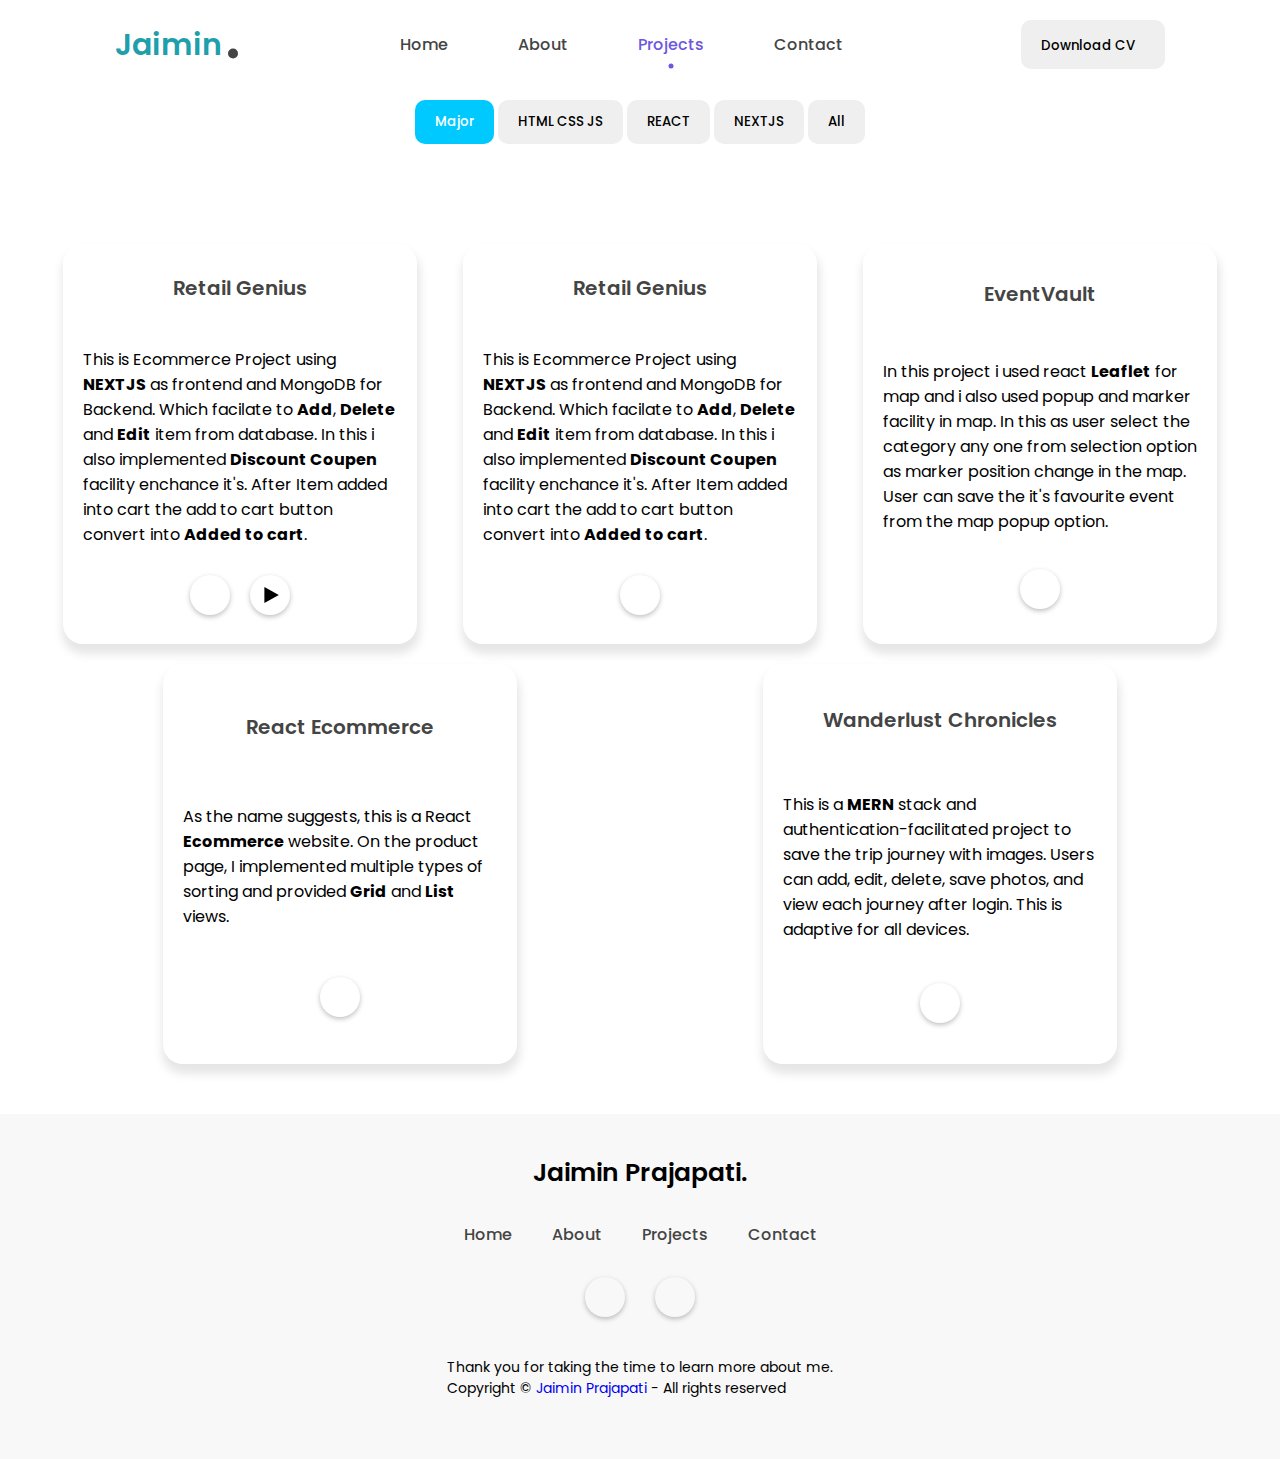
<file: Html/Project.html>
<!DOCTYPE html>
<html lang="en">

<head>
    <meta charset="UTF-8">
    <meta name="viewport" content="width=device-width, initial-scale=1.0">

    <link rel="stylesheet" href="https://unicons.iconscout.com/release/v4.0.8/css/line.css">
    <link rel="stylesheet"
    href="https://fonts.googleapis.com/css2?family=Material+Symbols+Outlined:opsz,wght,FILL,GRAD@24,400,0,0" />
    <link rel="stylesheet" href="https://fonts.googleapis.com/css2?family=Material+Symbols+Outlined:opsz,wght,FILL,GRAD@24,400,0,0" />



    <link rel="stylesheet" href="../CSS/style.css">
    <link rel="stylesheet" href="../CSS/model.css">
    <link rel="stylesheet" href="../CSS/Project.css">

    <link rel="shortcut icon" href="assets/images/favicon.png" type="image/x-icon">

    <title>Project | Jaimin</title>
</head>

<body>
    <nav id="header">
        <div class="nav-logo">
            <p class="nav-name">Jaimin</p>
            <span>.</span>
        </div>
        <div class="nav-menu" id="myNavMenu">
            <ul class="nav_menu_list">
                <li class="nav_list">
                    <a href="/Jaimin-portfolio/" class="nav-link">Home</a>
                </li>
                <li class="nav_list">
                    <a href="/Jaimin-portfolio/#about" class="nav-link">About</a>
                </li>
                <li class="nav_list">
                    <a href="" class="nav-link  active-link">Projects</a>
                    <div class="circle"></div>
                </li>
                <li class="nav_list">
                    <a href="/Jaimin-portfolio//#contact" class="nav-link">Contact</a>
                </li>
            </ul>
        </div>

        <div class="nav-button">
            <a href="../assests/pdfs/resume.pdf" download="Resume.pdf">
                <button class="btn">Download CV
                    <i class="uil uil-import"></i>
                </button>
            </a>
        </div>

        <div class="nav-menu-btn">
            <i class="uil uil-bars" onclick="myMenuFunction()"></i>
        </div>

    </nav>


     <section class="section" id="projects" style="margin: 0 40px; padding-top: 100px;">

        <section class="sorting-projects">

            <div class="type">
                <button class="btn">Major</button>
                <button class="btn">HTML CSS JS</button>
                <button class="btn">REACT </button>
                <button class="btn">NEXTJS</button>
                <button class="btn">All</button>
            </div>


            <div class="category">
            </div>

        </section>

    </section>



    <div class="project-container">
        <!-- Project Cards using JS -->
    </div>

    <div id="modal" class="modal">
        <div class="modal-content">
            <span class="close">&times;</span>
            <h3 id="modal-name"></h3>
            <div class="modal-info">
                <div>
                    <video class="modal-video" id="modal-video" controls autoplay muted>
                        <source id="modal-video-src" src="" type="video/mp4">
                    </video>
                </div>
            </div>
            <p id="modal-description"></p>
            <div id="modal-learned"></div>
            <div id="modal-features"></div>
            <div class="links">
                <a id="modal-githublink" href="#" target="_blank">
                    <div class="icon modal-icon">
                        <i class="uil uil-github-alt"></i>
                    </div>
                </a>
                <a id="modal-demolink" href="#" target="_blank">
                    <div class="icon demo-link material-symbols-outlined">
                        language
                    </div>
                </a>
            </div>
        </div>
    </div>   

    <footer>
        <div class=" top-footer">
            <p>Jaimin Prajapati.</p>
        </div>
        <div class="middle-footer">
            <ul class="footer-menu">
                <li class="footer_menu_list">
                    <a href="/Jaimin-portfolio/#home">Home</a>
                </li>
                <li class="footer_menu_list">
                    <a href="/Jaimin-portfolio/#about">About</a>
                </li>
                <li class="footer_menu_list">
                    <a href="">Projects</a>
                </li>
                <li class="footer_menu_list">
                    <a href="/Jaimin-portfolio/#contact">Contact</a>
                </li>
            </ul>
        </div>
        <div class="footer-social-icons">
            <a href="https://www.linkedin.com/in/jaiminb251203/" target="_blank">
                <div class="icon">
                    <i class="uil uil-linkedin-alt"></i>
                </div>
            </a>
            <a href="https://github.com/jaiminb2512" target="_blank">
                <div class="icon"><i class="uil uil-github-alt"></i></div>
            </a>
        </div>
        <div class="bottom-footer">
            <p>Thank you for taking the time to learn more about me.</p>
            <p>Copyright &copy; <a href="#home" style="text-decoration: none;">Jaimin Prajapati</a> - All rights
                reserved
            </p>
        </div>
    </footer>



    <script src="../JS/renderProjects.js"></script> 
    <script src="../JS/script.js"></script>
    
   
</body>

</html>
</file>
<file: CSS/style.css>
@import url('https://fonts.googleapis.com/css2?family=Poppins:wght@400;500;600;700&display=swap');


:root {
  --body-color: rgb(255, 255, 255);
  --color-white: rgb(255, 255, 255);

  --text-color-second: rgb(68, 68, 68);
  --text-color-third: rgb(30, 159, 171);

  --first-color: rgb(110, 87, 224);
  --first-color-hover: rgb(40, 91, 212);

  --second-color: rgb(0, 201, 255);
  --third-color: rgb(192, 166, 49);
  --first-shadow-color: rgba(0, 0, 0, 0.1);

}

* {
  margin: 0;
  padding: 0;
  box-sizing: border-box;
  font-family: 'Poppins', sans-serif;
}

html {
  scroll-behavior: smooth;
}

::-webkit-scrollbar {
  width: 10px;
  border-radius: 25px;
}

::-webkit-scrollbar-track {
  background: #f1f1f1;
}

::-webkit-scrollbar-thumb {
  background: #ccc;
  border-radius: 30px;
}

::-webkit-scrollbar-thumb:hover {
  background: #bbb;
}

.btn {
  font-weight: 500;
  padding: 12px 20px;
  background: #efefef;
  border: none;
  border-radius: 10px;
  cursor: pointer;
  transition: .4s;
}

.btn>i {
  margin-left: 10px;
}

.btn:hover {
  background: var(--second-color);
  color: var(--color-white);
}

.btnActive {
  background: var(--second-color);
  color: var(--color-white);
}

i {
  font-size: 16px;
}

body {
  background: var(--body-color);
}

.container {
  width: 100%;
  position: relative;
}

nav {
  position: fixed;
  display: flex;
  justify-content: space-between;
  width: 100%;
  height: 90px;
  line-height: 90px;
  background: var(--body-color);
  padding-inline: 9vw;
  transition: .3s;
  z-index: 100;
}

.nav-logo {
  position: relative;
}

.nav-name {
  font-size: 30px;
  font-weight: 600;
  color: var(--text-color-third);
}

.nav-logo span {
  position: absolute;
  top: -15px;
  right: -20px;
  font-size: 5em;
  color: var(--text-color-second);
}

.nav-menu,
.nav_menu_list {
  display: flex;
}

.nav-menu .nav_list {
  list-style: none;
  position: relative;
}

.nav-link {
  text-decoration: none;
  color: var(--text-color-second);
  font-weight: 500;
  padding-inline: 15px;
  margin-inline: 20px;
}

.nav-menu-btn {
  display: none;
}

.nav-menu-btn i {
  font-size: 28px;
  cursor: pointer;
}

.active-link {
  position: relative;
  color: var(--first-color);
  transition: .3;
}

.active-link::after {
  content: '';
  position: absolute;
  left: 50%;
  bottom: -15px;
  transform: translate(-50%, -50%);
  width: 5px;
  height: 5px;
  background: var(--first-color);
  border-radius: 50%;
}


.wrapper {
  padding-inline: 10vw;
}

.featured-box {
  position: relative;
  display: flex;
  height: 100vh;
  min-height: 700px;
}

.featured-text {
  position: relative;
  display: flex;
  justify-content: center;
  align-content: center;
  min-height: 80vh;
  flex-direction: column;
  width: 50%;
  padding-left: 20px;
}

.featured-text-card span {
  background: var(--third-color);
  color: var(--color-white);
  padding: 3px 8px;
  font-size: 12px;
  border-radius: 5px;
}

.featured-name {
  font-size: 50px;
  font-weight: 600;
  color: var(--text-color-second);
  margin-block: 20px;
}

.typedText {
  text-transform: capitalize;
  color: var(--text-color-third);
}

.featured-text-info {
  font-size: 15px;
  margin-bottom: 30px;
  color: var(--text-color-second);
}

.featured-text-btn {
  display: flex;
  gap: 20px;
}

.featured-text-btn>.blue-btn {
  background: var(--first-color);
  color: var(--color-white);
}

.featured-text-btn>.blue-btn:hover {
  background: var(--first-color-hover);
}

.social_icons {
  display: flex;
  margin-top: 5em;
  gap: 30px;
}

.icon,
.project-box-icon {
  display: flex;
  justify-content: center;
  align-items: center;
  width: 40px;
  height: 40px;
  border-radius: 50%;
  box-shadow: 0px 2px 5px 0px rgba(0, 0, 0, 0.25);
  cursor: pointer;
}

.icon:hover {
  color: var(--first-color);
}

/* ----- FEATURED IMAGE BOX ----- */
.featured-image {
  display: flex;
  justify-content: right;
  align-content: center;
  min-height: 80vh;
  width: 50%;
}

.image {
  margin: auto 0;
  width: 380px;
  height: 380px;
  border-radius: 55% 45% 55% 45%;
  overflow: hidden;
  animation: imgFloat 7s ease-in-out infinite;
}

.image img {
  width: 380px;
  height: 380px;
  object-fit: cover;
}

@keyframes imgFloat {
  50% {
    transform: translateY(10px);
    border-radius: 45% 55% 45% 55%;
  }
}

.scroll-btn {
  position: absolute;
  bottom: 0;
  left: 50%;
  translate: -50%;
  display: flex;
  justify-content: center;
  align-items: center;
  width: 150px;
  height: 50px;
  gap: 5px;
  text-decoration: none;
  color: var(--text-color-second);
  background: var(--color-white);
  border-radius: 30px;
  box-shadow: 0 2px 5px 0 rgba(0, 0, 0, 0.25);
}

.scroll-btn i {
  font-size: 20px;
}

.section {
  padding-block: 5em;
}

.row {
  display: flex;
  justify-content: space-between;
  width: 100%;
  gap: 50px;
}

.col {
  display: flex;
  width: 50%;
}

.top-header {
  text-align: center;
  margin-bottom: 5em;
}

.top-header h1 {
  font-weight: 600;
  color: var(--text-color-second);
  margin-bottom: 10px;
}

.top-header span {
  color: #999;
}

h3 {
  font-size: 20px;
  font-weight: 600;
  color: var(--text-color-second);
  margin-bottom: 15px;
}

.about-info {
  position: relative;
  display: flex;
  align-items: center;
  flex-direction: column;
  padding-block: 30px 70px;
  padding-inline: 20px;
  width: 100%;
  background: var(--color-white);
  box-shadow: 1px 8px 10px 2px var(--first-shadow-color);
  border-radius: 20px;
}

.about-info p {
  text-align: center;
  font-size: 15px;
  color: #777;
}

.about-btn button {
  position: absolute;
  right: 20px;
  bottom: 20px;
  background: var(--first-color);
  color: var(--color-white);
  border-radius: 30px;
}

.about-btn button:hover {
  background: var(--first-color-hover);
}

.skills-box {
  margin: 10px;
}

.skills-header {
  margin-bottom: 30px;
}

.skills-list {
  display: flex;
  flex-wrap: wrap;
  gap: 5px;
}

.skills-list span {
  font-size: 14px;
  background: var(--first-color);
  color: var(--color-white);
  padding: 2px 10px;
  border-radius: 5px;
}

.project-container {
  display: flex;
  width: 100%;
  justify-content: space-around;
  gap: 20px;
  flex-wrap: wrap;
}

.project-box {
  position: relative;
  padding: 0 20px;
  display: flex;
  justify-content: center;
  align-items: center;
  flex-direction: column;
  width: 30%;
  background: var(--color-white);
  border-radius: 20px;
  box-shadow: 1px 8px 10px 2px var(--first-shadow-color);
  overflow: hidden;
  height: 400px;
  justify-content: space-evenly;
}

.project-box>i {
  font-size: 50px;
  color: #00B5E7;
  margin-bottom: 25px;
}

.contact-info p {
  width: 100%;
  display: flex;
  align-items: center;
  justify-content: center;
}


.certificates-container {
  display: flex;
  justify-content: center;
  align-items: center;
  gap: 20px;
}


.project-box::after,
.contact-info::after {
  content: "";
  position: absolute;
  bottom: -100%;
  background: var(--second-color);
  width: 100%;
  height: 100%;
  transition: .4s;
  z-index: 1;
}

.project-box:hover.project-box::after,
.contact-info:hover.contact-info::after {
  bottom: 0;
}

.project-box:hover.project-box i,
.project-box:hover.project-box>h3,
.project-box:hover.project-box>p,
.project-box:hover.project-box>div {
  color: var(--color-white);
  z-index: 2;
}

.links{
  display: flex;
  justify-content: center;
  align-items: center;
  gap: 20px;
}

.contact-info {
  position: relative;
  display: flex;
  flex-direction: column;
  justify-content: center;
  align-items: center;
  padding: 20px 30px;
  width: 100%;
  height: 315px;
  background: var(--second-color);
  border-radius: 10px;
  box-shadow: 1px 8px 10px 2px var(--first-shadow-color);
  overflow: hidden;
}

.contact-info>h2 {
  color: var(--color-white);
  margin-bottom: 20px;
}

.contact-info>p {
  display: flex;
  align-items: center;
  gap: 10px;
  color: var(--color-white);
  margin-block: 5px;
}

.contact-info p>i {
  font-size: 18px;
}

.contact-info::after {
  background: var(--color-white);
}

.contact-info:hover.contact-info h2,
.contact-info:hover.contact-info p,
.contact-info:hover.contact-info i {
  color: #777;
  z-index: 2;
}

.form-control {
  display: flex;
  flex-direction: column;
  gap: 10px;
  width: 100%;
}

.form-inputs {
  display: flex;
  gap: 10px;
  width: 100%;
}

.input-field {
  width: 50%;
  height: 55px;
  background: transparent;
  border: 2px solid #AAA;
  border-radius: 10px;
  padding-inline: 20px;
  outline: none;
}

textarea {
  width: 100%;
  height: 250px;
  background: transparent;
  border: 2px solid #AAA;
  border-radius: 10px;
  padding: 15px 20px;
  outline: none;
  resize: none;
}

.form-button>.btn {
  display: flex;
  align-items: center;
  justify-content: center;
  background: var(--second-color);
  color: var(--color-white);
}

.form-button>.btn:hover {
  background: #00B5E7;
}

.form-button i {
  font-size: 18px;
  rotate: -45deg;
}

/* ----- FOOTER BOX ----- */
footer {
  display: flex;
  justify-content: center;
  align-items: center;
  flex-direction: column;
  row-gap: 30px;
  background: #F8F8F8;
  padding-block: 40px 60px;
}

.top-footer p {
  font-size: 25px;
  font-weight: 600;
}

.middle-footer .footer-menu {
  display: flex;
}

.footer_menu_list {
  list-style: none;
}

.footer_menu_list a {
  text-decoration: none;
  color: var(--text-color-second);
  font-weight: 500;
  margin-inline: 20px;
}

.footer-social-icons {
  display: flex;
  gap: 30px;
}

.bottom-footer {
  font-size: 14px;
  margin-top: 10px;
}


@media only screen and (max-width: 1024px) {
  .featured-text {
    padding: 0;
  }

  .image,
  .image img {
    width: 320px;
    height: 320px;
  }
}

@media (max-width: 900px) {

  .container,
  .nav-menu,
  .wrapper,
  .featured-box,
  .section,
  .footer-menu {
    max-width: 100%;
    overflow-x: hidden;
  }

  .nav-menu {
    display: flex;
    flex-direction: column;
    align-items: center;
  }

  .nav_menu_list {
    display: flex;
    flex-direction: column;
    width: 100%;
    padding: 0;
  }

  .nav_list {
    width: 100%;
    text-align: center;
    margin: 0;
  }

  .nav-button {
    margin-top: 1rem;
  }

  .featured-text,
  .featured-image {
    width: 100%;
  }

  .nav-button,
  .scroll-icon-box {
    display: none;
  }

  .nav-menu.responsive {
    left: 0;
  }

  .nav-menu {
    position: fixed;
    top: 80px;
    left: -100%;
    flex-direction: column;
    justify-content: center;
    align-items: center;
    background: rgba(255, 255, 255, 0.7);
    backdrop-filter: blur(20px);
    width: 100%;
    min-height: 450px;
    height: 90vh;
    transition: .3s;
  }

  .nav_menu_list {
    flex-direction: column;
  }

  .nav-menu-btn {
    display: flex;
    align-items: center;
    justify-content: center;
  }

  .featured-box {
    margin-top: 25px;
    flex-direction: column;
    justify-content: center;
    height: 110vh;
  }

  .featured-text {
    width: 100%;
    order: 2;
    justify-content: center;
    align-content: flex-start;
    min-height: 60vh;
  }

  .social_icons {
    margin-top: 2em;
  }

  .featured-image {
    order: 1;
    justify-content: center;
    min-height: 150px;
    width: 100%;
    margin-top: 65px;
  }

  .image,
  .image img {
    width: 200px;
    height: 200px;
  }

  .row {
    display: flex;
    flex-direction: column;
    align-items: center;
  }

  .col {
    width: 100%;
  }

  .second-skill-box {
    display: flex;
    flex-direction: column;
  }

  .project-container {
    display: flex;
    flex-direction: column;
    align-items: center;
  }

  .project-box {
    width: 100%;
    margin-bottom: 1rem;
  }

  .footer-menu {
    display: flex;
    flex-direction: column;
    align-items: center;
  }

  .footer_menu_list {
    margin-bottom: 0.5rem;
  }

  .bottom-footer {
    margin: 0 20px;
  }

  .bottom-footer p {
    margin-top: 10px;
    text-align: center;
  }
}


@media only screen and (max-width: 540px) {

  .featured-name {
    font-size: 40px;
  }

    .project-box {
    height: fit-content;
    padding: 10px 15px;
    width: 100%;
  }

  .form-inputs {
    flex-direction: column;
  }

  .input-field {
    width: 100%;
  }
}
</file>
<file: CSS/model.css>
.modal {
    display: none;
    position: fixed;
    z-index: 999;
    left: 0;
    top: 0;
    width: 100%;
    height: 100%;
    overflow: auto;
    background-color: rgb(0, 0, 0);
    background-color: rgba(0, 0, 0, 0.4);
}

.modal-content {
    background-color: #fefefe;
    margin: 5% auto;
    padding: 20px;
    border: 1px solid #888;
    width: 80%;
}

#modal-name{
    text-align: center;
}

.close {
    color: #aaa;
    float: right;
    font-size: 28px;
    font-weight: bold;
}

.close:hover,
.close:focus {
    color: black;
    text-decoration: none;
    cursor: pointer;
}

.modal-content div{
    margin-top: 10px;
}


.modal-info{
    display: flex;
    justify-content: center;
    align-items: center;
}

.modal-video{
    width: 70%;
    height: 50%;
}
</file>
<file: CSS/Project.css>
.project-container {
    padding: 0 50px;
    width: 100%;
    margin-bottom: 50px;
}

.sorting-projects{
    display: flex;
    flex-direction: column;
    align-items: center;
    justify-content: center;
    gap: 20px;
}

.category{
    display: flex;
    gap: 5px;
}


@media screen and (max-width : 500px) {
    .type button{
        margin-top: 10px;
    }
}
</file>
